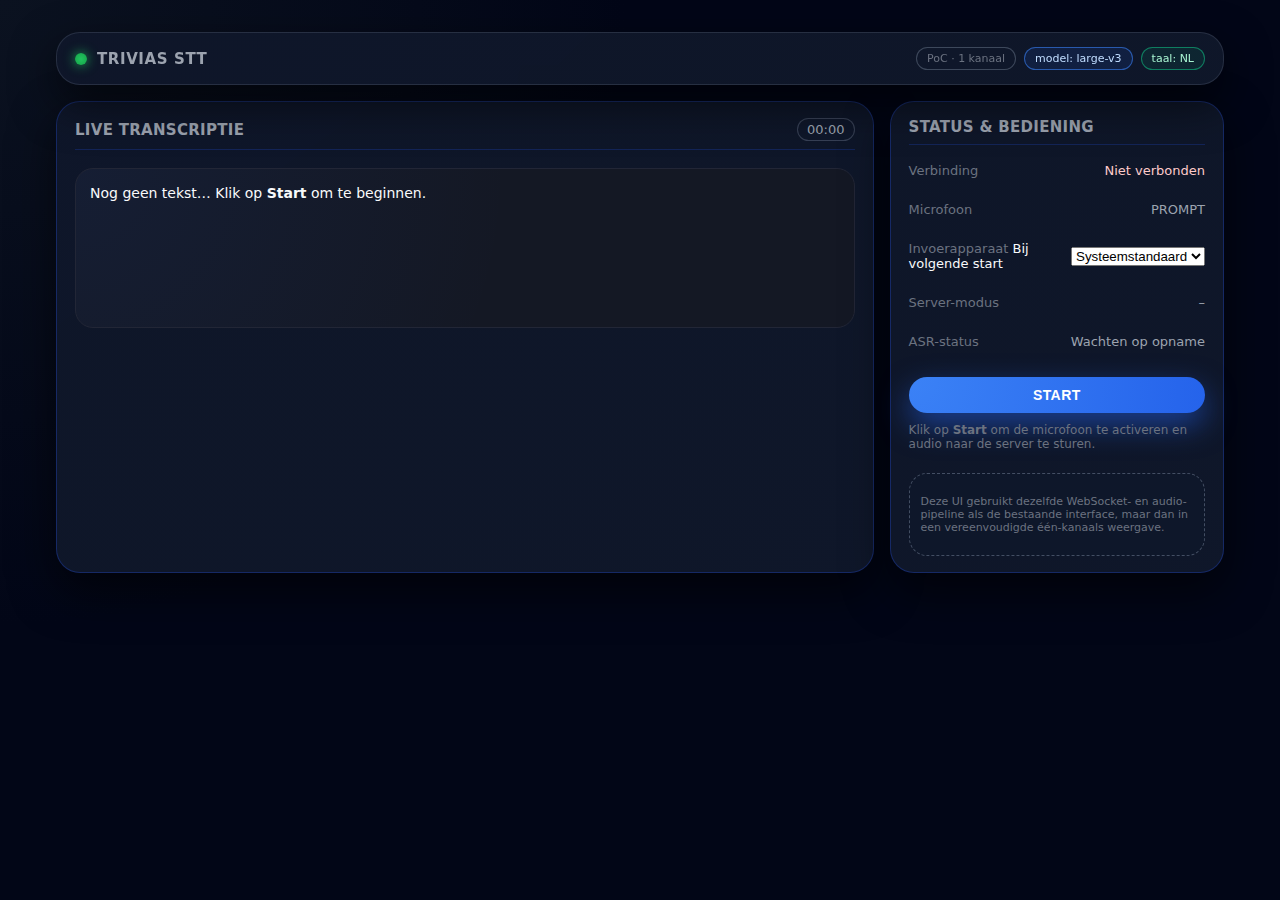
<file: whisperlivekit/web_trivias/index.html>
<!DOCTYPE html>
<html lang="nl">
  <head>
    <meta charset="UTF-8" />
    <title>Trivias STT – Live transcriptie</title>
    <meta name="viewport" content="width=device-width, initial-scale=1.0" />
    <link rel="stylesheet" href="style.css" />
  </head>
  <body>
    <div class="app-shell">
      <header class="app-header">
        <div class="app-title">
          <span class="logo-dot"></span>
          <span>Trivias STT</span>
        </div>
        <div class="app-header-right">
          <span class="tag">PoC · 1 kanaal</span>
          <span class="tag tag-model">model: large-v3</span>
          <span class="tag tag-lang">taal: NL</span>
        </div>
      </header>

      <main class="app-main">
        <section class="panel panel-main">
          <div class="panel-header">
            <h2>Live transcriptie</h2>
            <span id="recordingTimer" class="timer">00:00</span>
          </div>
          <div id="liveTranscript" class="transcript-box">
            Nog geen tekst… Klik op <strong>Start</strong> om te beginnen.
          </div>
        </section>

        <aside class="panel panel-side">
          <div class="panel-header">
            <h2>Status & bediening</h2>
          </div>

          <div class="status-row">
            <span class="status-label">Verbinding</span>
            <span id="connectionStatus" class="status-value status-disconnected">
              Niet verbonden
            </span>
          </div>

          <div class="status-row">
            <span class="status-label">Microfoon</span>
            <span id="micStatus" class="status-value">Onbekend</span>
          </div>
         
          <div class="status-row status-row-mic">
           <div class="status-label-group">
            <span class="status-label">Invoerapparaat</span>
            <span class="status-subtext">Bij volgende start</span>
           </div>
           <div class="status-control">
            <select id="micSelect" class="mic-select">
            <option value="">Systeemstandaard</option>
            </select>
           </div>
          </div>

          <div class="status-row">
            <span class="status-label">Server-modus</span>
            <span id="modeStatus" class="status-value">–</span>
          </div>

          <div class="status-row">
            <span class="status-label">ASR-status</span>
            <span id="asrStatus" class="status-value">Wachten op opname…</span>
          </div>

          <div class="controls">
            <button id="recordButton" class="record-button">
              🎙 Start
            </button>
            <p id="hintText" class="hint">
              Klik op <strong>Start</strong> om de microfoon te activeren
              en audio naar de server te sturen.
            </p>
          </div>

          <div class="note">
            <p>
              Deze UI gebruikt dezelfde WebSocket- en audio-pipeline als de
              bestaande interface, maar dan in een vereenvoudigde
              één-kanaals weergave.
            </p>
          </div>
        </aside>
      </main>
    </div>

    <script type="module" src="app.js"></script>
  </body>
</html>
</file>
<file: whisperlivekit/web_trivias/style.css>
:root {
  --bg: #05070a;
  --bg-elevated: #10131a;
  --bg-subtle: #141824;
  --border-subtle: #222636;
  --accent: #3b82f6;
  --accent-soft: rgba(59, 130, 246, 0.14);
  --accent-strong: #2563eb;
  --danger: #ef4444;
  --text: #f9fafb;
  --text-muted: #9ca3af;
  --text-soft: #6b7280;
  --shadow-soft: 0 18px 45px rgba(0, 0, 0, 0.6);
  --radius-xl: 18px;
  --radius-2xl: 24px;
  --radius-pill: 999px;
  --transition-fast: 0.18s ease-out;
  --transition-med: 0.25s ease-out;
  --font-sans: system-ui, -apple-system, BlinkMacSystemFont, "Segoe UI",
    sans-serif;
}

*,
*::before,
*::after {
  box-sizing: border-box;
}

html,
body {
  margin: 0;
  padding: 0;
  height: 100%;
  font-family: var(--font-sans);
  background: radial-gradient(circle at top left, #0b1220, #020617 40%, #020617);
  color: var(--text);
}

body {
  display: flex;
  justify-content: center;
  align-items: stretch;
}

/* App shell */

.app-shell {
  width: 100%;
  max-width: 1200px;
  margin: 16px auto;
  padding: 16px;
  display: flex;
  flex-direction: column;
  gap: 16px;
}

.app-header {
  display: flex;
  align-items: center;
  justify-content: space-between;
  padding: 14px 18px;
  background: linear-gradient(
    135deg,
    rgba(15, 23, 42, 0.95),
    rgba(15, 23, 42, 0.98)
  );
  border-radius: var(--radius-2xl);
  border: 1px solid rgba(148, 163, 184, 0.18);
  box-shadow: var(--shadow-soft);
  backdrop-filter: blur(18px);
}

.app-title {
  display: inline-flex;
  align-items: center;
  gap: 10px;
  font-weight: 600;
  letter-spacing: 0.04em;
  font-size: 15px;
  text-transform: uppercase;
  color: var(--text-muted);
}

.logo-dot {
  width: 12px;
  height: 12px;
  border-radius: 999px;
  background: radial-gradient(circle, #22c55e, #16a34a);
  box-shadow: 0 0 12px rgba(34, 197, 94, 0.9);
}

.app-header-right {
  display: flex;
  gap: 8px;
  flex-wrap: wrap;
}

.tag {
  font-size: 11px;
  padding: 4px 10px;
  border-radius: var(--radius-pill);
  border: 1px solid rgba(148, 163, 184, 0.35);
  color: var(--text-soft);
  background: rgba(15, 23, 42, 0.85);
}

.tag-model {
  border-color: rgba(59, 130, 246, 0.6);
  color: #bfdbfe;
  background: rgba(37, 99, 235, 0.12);
}

.tag-lang {
  border-color: rgba(16, 185, 129, 0.6);
  color: #a7f3d0;
  background: rgba(5, 150, 105, 0.12);
}

.app-main {
  display: grid;
  grid-template-columns: minmax(0, 2.2fr) minmax(260px, 0.9fr);
  gap: 16px;
}

/* Panels */

.panel {
  background: linear-gradient(
    145deg,
    rgba(15, 23, 42, 0.96),
    rgba(15, 23, 42, 0.99)
  );
  border-radius: var(--radius-2xl);
  border: 1px solid rgba(30, 64, 175, 0.45);
  box-shadow: var(--shadow-soft);
  padding: 16px 18px;
  display: flex;
  flex-direction: column;
  gap: 12px;
}

.panel-main {
  min-height: 340px;
}

.panel-side {
  max-height: 480px;
}

.panel-header {
  display: flex;
  align-items: center;
  justify-content: space-between;
  gap: 8px;
  padding-bottom: 8px;
  border-bottom: 1px solid rgba(30, 64, 175, 0.35);
}

.panel-header h2 {
  margin: 0;
  font-size: 15px;
  font-weight: 600;
  letter-spacing: 0.02em;
  text-transform: uppercase;
  color: var(--text-muted);
}

.panel-sub {
  margin-top: 14px;
  padding-top: 10px;
  border-top: 1px solid rgba(15, 23, 42, 0.9);
}

.panel-sub-header h3 {
  margin: 0 0 6px 0;
  font-size: 13px;
  font-weight: 500;
  color: var(--text-soft);
}

/* Transcript boxes */

.transcript-box,
.final-box {
  margin-top: 6px;
  padding: 14px 14px;
  border-radius: var(--radius-xl);
  background: radial-gradient(
      circle at top left,
      rgba(37, 99, 235, 0.08),
      transparent 55%
    ),
    var(--bg-subtle);
  border: 1px solid var(--border-subtle);
  min-height: 160px;
  max-height: 260px;
  overflow-y: auto;
  font-size: 14px;
  line-height: 1.55;
  color: var(--text);
}

.final-box {
  min-height: 80px;
  max-height: 140px;
  background: radial-gradient(
      circle at top left,
      rgba(22, 163, 74, 0.06),
      transparent 55%
    ),
    var(--bg-subtle);
}

/* Status & controls */

.status-row {
  display: flex;
  align-items: center;
  justify-content: space-between;
  gap: 8px;
  font-size: 13px;
  padding: 6px 0;
}

.status-label {
  color: var(--text-soft);
}

.status-value {
  font-weight: 500;
  color: var(--text-muted);
}

.status-connected {
  color: #bbf7d0;
}

.status-disconnected {
  color: #fecaca;
}

.status-recording {
  color: #f97373;
}

.controls {
  margin-top: 10px;
  display: flex;
  flex-direction: column;
  gap: 10px;
}

.record-button {
  appearance: none;
  border: none;
  outline: none;
  cursor: pointer;
  border-radius: var(--radius-pill);
  padding: 10px 18px;
  font-size: 14px;
  font-weight: 600;
  letter-spacing: 0.03em;
  text-transform: uppercase;
  display: inline-flex;
  align-items: center;
  justify-content: center;
  gap: 8px;
  background: radial-gradient(circle at top left, var(--accent), var(--accent-strong));
  color: white;
  box-shadow: 0 12px 30px rgba(37, 99, 235, 0.55);
  transition: transform var(--transition-fast), box-shadow var(--transition-fast),
    background var(--transition-fast), opacity var(--transition-fast);
}

.record-button:hover:not(:disabled) {
  transform: translateY(-1px);
  box-shadow: 0 16px 40px rgba(37, 99, 235, 0.7);
}

.record-button:active:not(:disabled) {
  transform: translateY(0);
  box-shadow: 0 8px 24px rgba(37, 99, 235, 0.55);
}

.record-button.recording {
  background: radial-gradient(circle at top left, #ef4444, #b91c1c);
  box-shadow: 0 12px 30px rgba(239, 68, 68, 0.55);
}

.record-button:disabled {
  opacity: 0.6;
  cursor: default;
  box-shadow: none;
}

.hint {
  margin: 0;
  font-size: 12px;
  color: var(--text-soft);
}

/* Timer */

.timer {
  font-size: 13px;
  font-variant-numeric: tabular-nums;
  padding: 3px 9px;
  border-radius: var(--radius-pill);
  border: 1px solid rgba(148, 163, 184, 0.3);
  background: rgba(15, 23, 42, 0.9);
  color: var(--text-muted);
}

/* Note */

.note {
  margin-top: 10px;
  padding: 10px 11px;
  border-radius: var(--radius-xl);
  background: rgba(15, 23, 42, 0.95);
  border: 1px dashed rgba(148, 163, 184, 0.4);
  font-size: 11px;
  color: var(--text-soft);
}

/* Responsive */

@media (max-width: 900px) {
  .app-main {
    grid-template-columns: minmax(0, 1fr);
  }

  .panel-side {
    max-height: none;
  }
}

@media (max-width: 640px) {
  .app-shell {
    padding: 10px;
    margin: 8px auto;
  }

  .app-header {
    flex-direction: column;
    align-items: flex-start;
    gap: 10px;
  }

  .app-header-right {
    width: 100%;
    justify-content: flex-start;
  }

  .mic-select {
  max-width: 180px;
  width: 100%;
  padding: 4px 8px;
  border-radius: 999px;
  border: 1px solid rgba(148, 163, 184, 0.45);
  background: rgba(15, 23, 42, 0.9);
  color: var(--text-muted);
  font-size: 12px;
  outline: none;
}

.mic-select:focus {
  border-color: rgba(59, 130, 246, 0.8);
}

}
</file>
